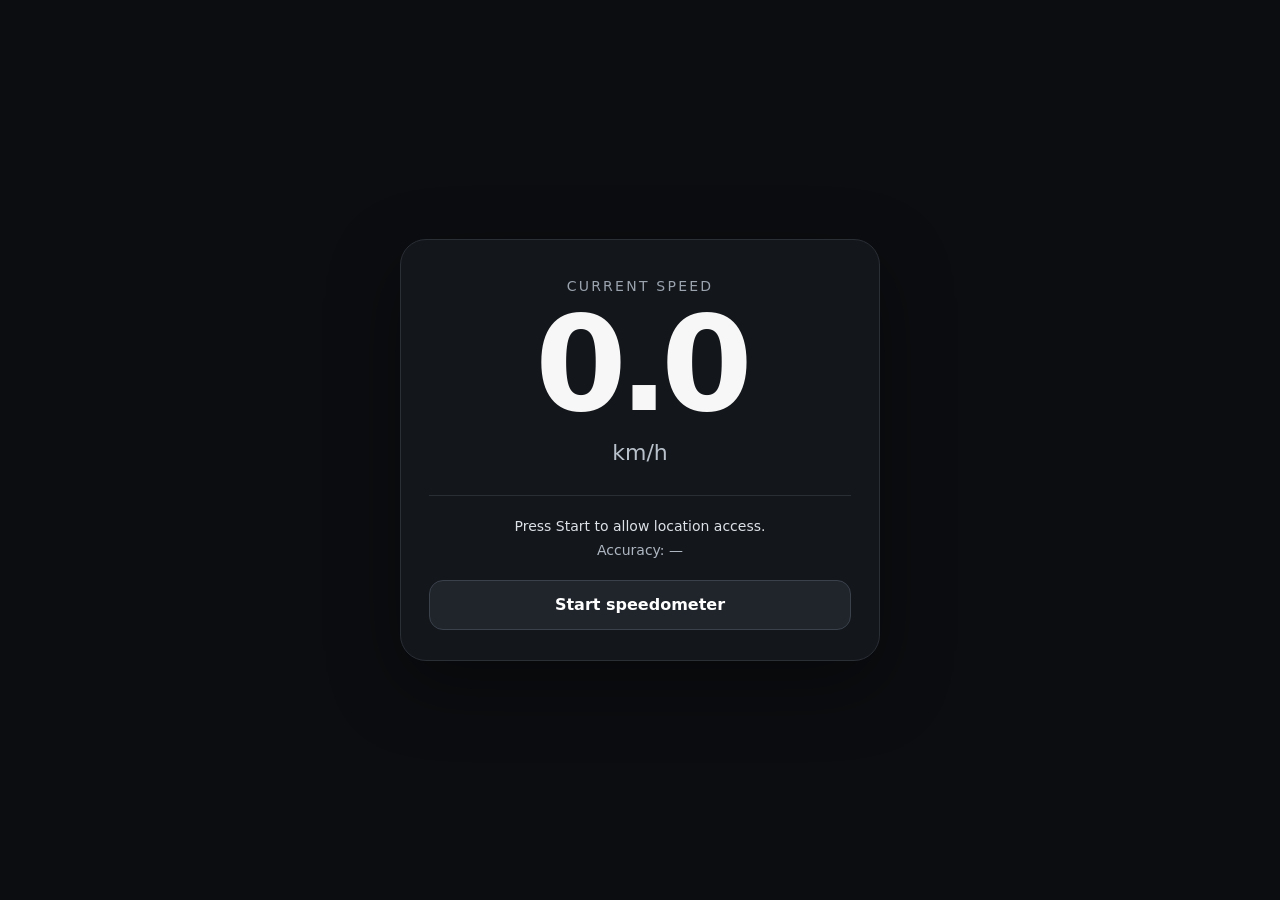
<file: index.html>
<!doctype html>
<html lang="en">
<head>
  <meta charset="utf-8" />
  <meta name="viewport" content="width=device-width,initial-scale=1,viewport-fit=cover" />
  <title>Speedometer</title>
  <style>
    * { box-sizing: border-box; }
    html, body { margin:0; min-height:100%; font-family:system-ui,-apple-system,BlinkMacSystemFont,"Segoe UI",sans-serif; background:#0b0d10; color:#f7f7f7; }
    body { min-height:100vh; display:grid; place-items:center; padding:24px; }
    .card { width:min(92vw,480px); padding:38px 28px 30px; border:1px solid #2a2e35; border-radius:26px; background:#13161b; box-shadow:0 24px 70px rgba(0,0,0,.35); text-align:center; }
    .label { font-size:14px; letter-spacing:.16em; text-transform:uppercase; color:#9aa3ae; margin-bottom:8px; }
    .speed { font-size:clamp(72px,22vw,132px); font-weight:750; line-height:.95; letter-spacing:-.06em; font-variant-numeric:tabular-nums; }
    .unit { margin-top:12px; font-size:22px; color:#b8c0ca; }
    .meta { margin-top:30px; padding-top:22px; border-top:1px solid #292d34; display:grid; gap:8px; color:#aeb6c1; font-size:14px; }
    .status { color:#dce1e7; } .error { color:#ff8f8f; }
    button { margin-top:22px; width:100%; min-height:50px; border:1px solid #3a414b; border-radius:14px; background:#20252c; color:white; font:inherit; font-weight:650; cursor:pointer; }
    button:active { transform:scale(.99); }
  </style>
</head>
<body>
  <main class="card">
    <div class="label">Current speed</div><div class="speed" id="speed">0.0</div><div class="unit">km/h</div>
    <div class="meta"><div id="status" class="status">Press Start to allow location access.</div><div id="accuracy">Accuracy: —</div></div>
    <button id="start">Start speedometer</button>
  </main>
  <script>
    const speedEl=document.getElementById("speed"),statusEl=document.getElementById("status"),accuracyEl=document.getElementById("accuracy"),startBtn=document.getElementById("start");
    let watchId=null,previous=null,shownSpeed=0;
    function distanceMeters(lat1,lon1,lat2,lon2){const R=6371000,toRad=d=>d*Math.PI/180,p1=toRad(lat1),p2=toRad(lat2),dp=toRad(lat2-lat1),dl=toRad(lon2-lon1),a=Math.sin(dp/2)**2+Math.cos(p1)*Math.cos(p2)*Math.sin(dl/2)**2;return 2*R*Math.atan2(Math.sqrt(a),Math.sqrt(1-a));}
    function updatePosition(pos){const{latitude,longitude,accuracy,speed}=pos.coords,now=pos.timestamp;let kmh=null;if(typeof speed==="number"&&Number.isFinite(speed)&&speed>=0){kmh=speed*3.6;statusEl.textContent="Using device-reported GPS speed.";}else if(previous){const dt=(now-previous.time)/1000;if(dt>0){const distance=distanceMeters(previous.lat,previous.lon,latitude,longitude);kmh=distance<Math.max(2,accuracy*.25)?0:(distance/dt)*3.6;statusEl.textContent="Speed calculated from GPS movement.";}}previous={lat:latitude,lon:longitude,time:now};if(kmh!==null){shownSpeed=shownSpeed*.65+kmh*.35;if(shownSpeed<.8)shownSpeed=0;speedEl.textContent=shownSpeed.toFixed(1);}accuracyEl.textContent=`Accuracy: ±${Math.round(accuracy)} m`;statusEl.classList.remove("error");}
    function locationError(err){const messages={1:"Location permission was denied.",2:"Your location is currently unavailable.",3:"Location request timed out."};statusEl.textContent=messages[err.code]||"Could not read your location.";statusEl.classList.add("error");}
    function start(){if(!("geolocation"in navigator)){statusEl.textContent="This browser does not support geolocation.";statusEl.classList.add("error");return;}if(watchId!==null)navigator.geolocation.clearWatch(watchId);previous=null;shownSpeed=0;speedEl.textContent="0.0";statusEl.textContent="Waiting for GPS…";statusEl.classList.remove("error");startBtn.textContent="Restart speedometer";watchId=navigator.geolocation.watchPosition(updatePosition,locationError,{enableHighAccuracy:true,maximumAge:0,timeout:15000});}
    startBtn.addEventListener("click",start);
  </script>
</body>
</html>
</file>
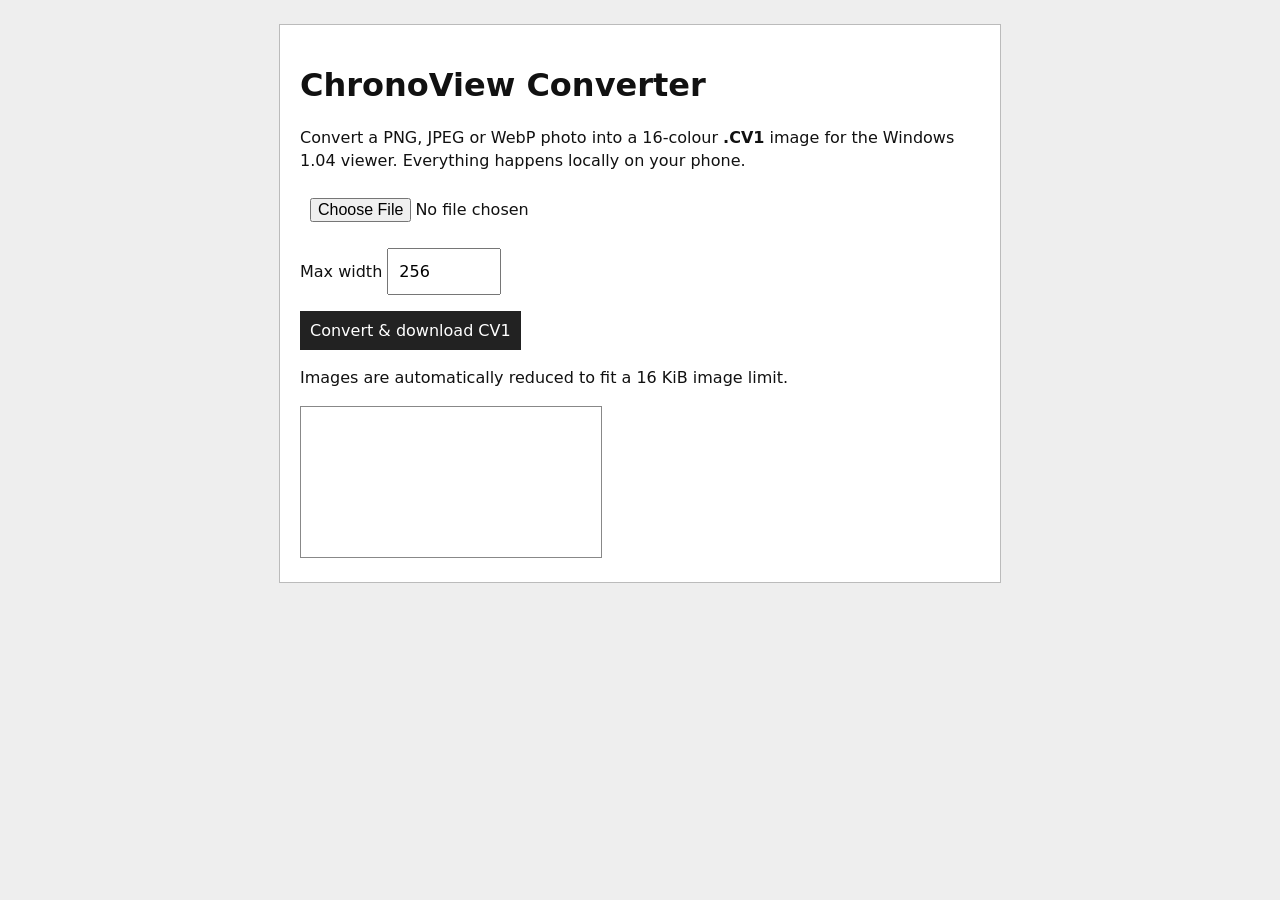
<file: win104-viewer/convert.html>
<!doctype html><html lang="en"><head><meta charset="utf-8"><meta name="viewport" content="width=device-width,initial-scale=1"><title>ChronoView Image Converter</title><style>body{font:16px system-ui;margin:0;background:#eee;color:#111}main{max-width:680px;margin:24px auto;padding:20px;background:white;border:1px solid #bbb}button,input{font:inherit;padding:10px}button{background:#222;color:white;border:0}canvas{max-width:100%;image-rendering:pixelated;border:1px solid #888}p{line-height:1.45}</style></head><body><main><h1>ChronoView Converter</h1><p>Convert a PNG, JPEG or WebP photo into a 16-colour <b>.CV1</b> image for the Windows 1.04 viewer. Everything happens locally on your phone.</p><input id="file" type="file" accept="image/png,image/jpeg,image/webp,image/*"><p><label>Max width <input id="width" type="number" min="8" max="640" value="256" style="width:90px"></label></p><button id="go">Convert &amp; download CV1</button><p id="info">Images are automatically reduced to fit a 16 KiB image limit.</p><canvas id="canvas"></canvas></main><script>
const palette=[[0,0,0],[0,0,170],[0,170,0],[0,170,170],[170,0,0],[170,0,170],[170,85,0],[170,170,170],[85,85,85],[85,85,255],[85,255,85],[85,255,255],[255,85,85],[255,85,255],[255,255,85],[255,255,255]];
document.getElementById('go').onclick=async()=>{
 const f=document.getElementById('file').files[0],info=document.getElementById('info');
 if(!f){info.textContent='Select an image first.';return}
 let bmp;
 try{bmp=await createImageBitmap(f)}catch(e){info.textContent='Unable to decode this image in your browser.';return}
 const maxw=Math.min(640,Math.max(8,+document.getElementById('width').value||256));
 let scale=Math.min(1,maxw/bmp.width,480/bmp.height,Math.sqrt(16384/(bmp.width*bmp.height)));
 let w=Math.max(1,Math.floor(bmp.width*scale)),h=Math.max(1,Math.floor(bmp.height*scale));
 while(w*h>16384){if(w>=h)w--;else h--;}
 const canvas=document.getElementById('canvas');canvas.width=w;canvas.height=h;
 const ctx=canvas.getContext('2d',{willReadFrequently:true});ctx.drawImage(bmp,0,0,w,h);
 const rgba=ctx.getImageData(0,0,w,h).data;
 const output=new Uint8Array(8+w*h);
 output.set([67,86,49,26,w&255,w>>8,h&255,h>>8]);
 const pal=new Uint8Array(palette.flat());
 for(let i=0;i<w*h;i++){
   const o=i*4,a=rgba[o+3]/255;
   const r=Math.round(rgba[o]*a+255*(1-a)),g=Math.round(rgba[o+1]*a+255*(1-a)),b=Math.round(rgba[o+2]*a+255*(1-a));
   let best=0,err=1e12;
   for(let j=0;j<16;j++){
     const dr=r-pal[j*3],dg=g-pal[j*3+1],db=b-pal[j*3+2];
     const d=dr*dr*0.30+dg*dg*0.59+db*db*0.11;
     if(d<err){err=d;best=j;}
   }
   output[8+i]=best;
   rgba[o]=pal[best*3];rgba[o+1]=pal[best*3+1];rgba[o+2]=pal[best*3+2];rgba[o+3]=255;
 }
 ctx.putImageData(new ImageData(rgba,w,h),0,0);
 const url=URL.createObjectURL(new Blob([output],{type:'application/octet-stream'}));
 const a=document.createElement('a');a.href=url;a.download=(f.name.replace(/\.[^.]+$/,'').replace(/[^a-z0-9_-]/gi,'_').slice(0,8)||'IMAGE').toUpperCase()+'.CV1';
 a.click();setTimeout(()=>URL.revokeObjectURL(url),10000);
 info.textContent='Converted '+bmp.width+'×'+bmp.height+' to '+w+'×'+h+' — '+output.length+' bytes.';
 bmp.close();
};
</script></body></html>
</file>
